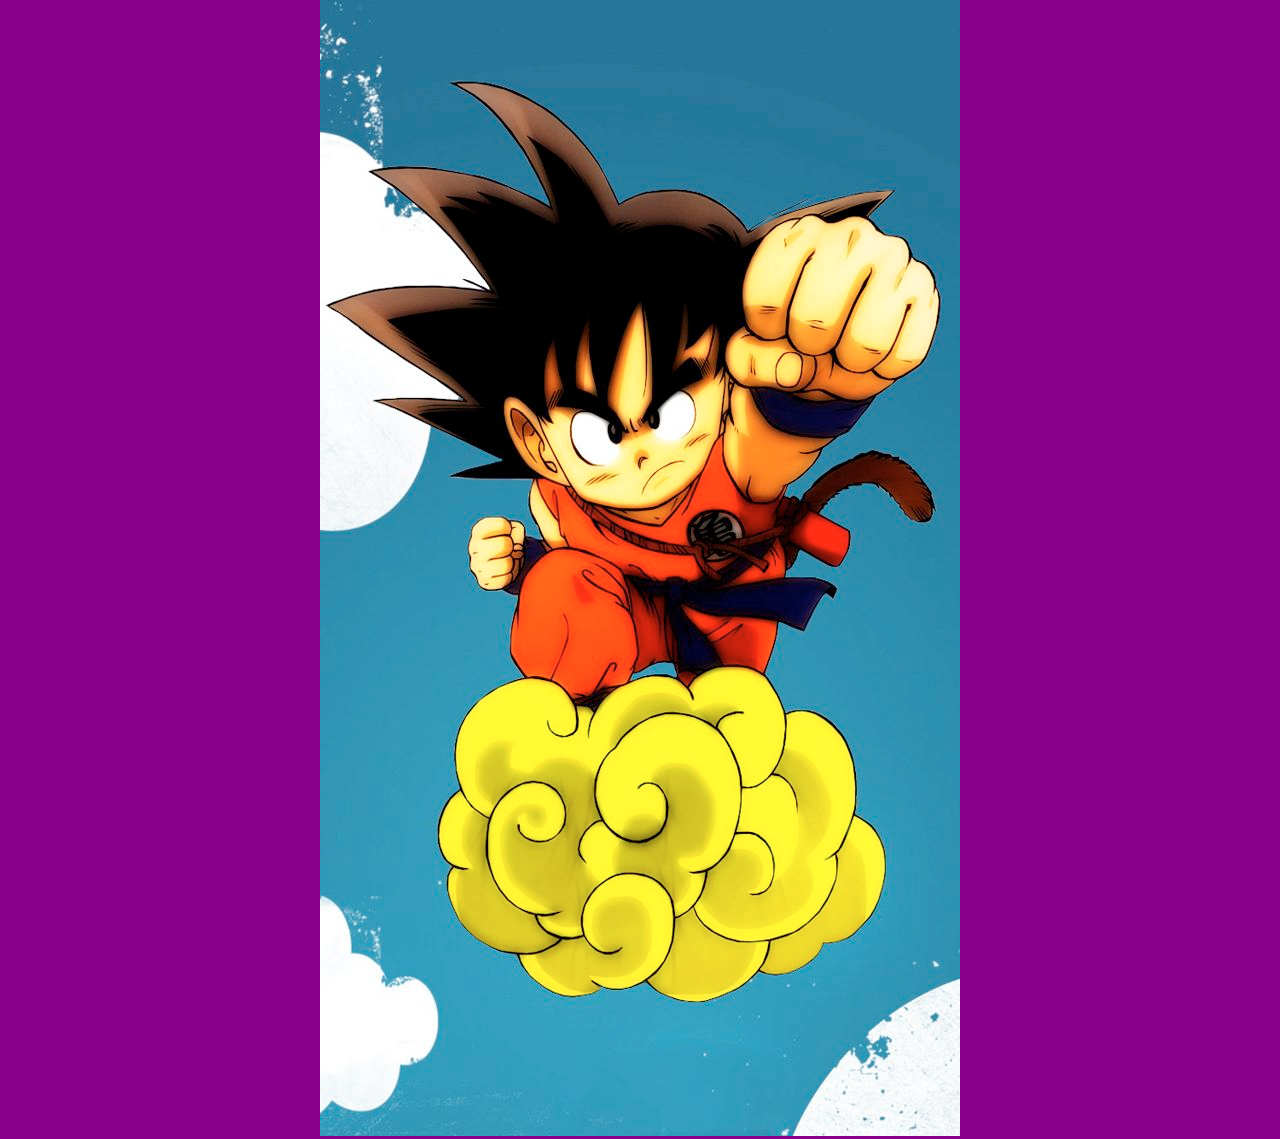
<file: www/home.html>
<!DOCTYPE html>
<!--
    Copyright (c) 2012-2016 Adobe Systems Incorporated. All rights reserved.

    Licensed to the Apache Software Foundation (ASF) under one
    or more contributor license agreements.  See the NOTICE file
    distributed with this work for additional information
    regarding copyright ownership.  The ASF licenses this file
    to you under the Apache License, Version 2.0 (the
    "License"); you may not use this file except in compliance
    with the License.  You may obtain a copy of the License at

    http://www.apache.org/licenses/LICENSE-2.0

    Unless required by applicable law or agreed to in writing,
    software distributed under the License is distributed on an
    "AS IS" BASIS, WITHOUT WARRANTIES OR CONDITIONS OF ANY
     KIND, either express or implied.  See the License for the
    specific language governing permissions and limitations
    under the License.
-->
<html>

<head>
    <meta charset="utf-8" />
    <meta name="format-detection" content="telephone=no" />
    <meta name="msapplication-tap-highlight" content="no" />
    <meta name="viewport" content="user-scalable=no, initial-scale=1, maximum-scale=1, minimum-scale=1, width=device-width" />
    <!-- This is a wide open CSP declaration. To lock this down for production, see below. -->
    <meta http-equiv="Content-Security-Policy" content="default-src * 'unsafe-inline'; style-src 'self' 'unsafe-inline'; media-src *" />
    <!-- Good default declaration:
    * gap: is required only on iOS (when using UIWebView) and is needed for JS->native communication
    * https://ssl.gstatic.com is required only on Android and is needed for TalkBack to function properly
    * Disables use of eval() and inline scripts in order to mitigate risk of XSS vulnerabilities. To change this:
        * Enable inline JS: add 'unsafe-inline' to default-src
        * Enable eval(): add 'unsafe-eval' to default-src
    * Create your own at http://cspisawesome.com
    -->
    <!-- <meta http-equiv="Content-Security-Policy" content="default-src 'self' data: gap: 'unsafe-inline' https://ssl.gstatic.com; style-src 'self' 'unsafe-inline'; media-src *" /> -->

   <link rel="stylesheet" type="text/css" href="css/index.css" /> 
    <title>Hello to the World</title>
</head>

<body>
    <div>
        <center><img src= "img/goku.jpg"></center>

    </div>


   
</body>

</html>

<sc
</file>
<file: www/css/index.css>
/*
 * Licensed to the Apache Software Foundation (ASF) under one
 * or more contributor license agreements.  See the NOTICE file
 * distributed with this work for additional information
 * regarding copyright ownership.  The ASF licenses this file
 * to you under the Apache License, Version 2.0 (the
 * "License"); you may not use this file except in compliance
 * with the License.  You may obtain a copy of the License at
 *
 * http://www.apache.org/licenses/LICENSE-2.0
 *
 * Unless required by applicable law or agreed to in writing,
 * software distributed under the License is distributed on an
 * "AS IS" BASIS, WITHOUT WARRANTIES OR CONDITIONS OF ANY
 * KIND, either express or implied.  See the License for the
 * specific language governing permissions and limitations
 * under the License.
 */
* {
    -webkit-tap-highlight-color: rgba(0,0,0,0); /* make transparent link selection, adjust last value opacity 0 to 1.0 */
}

body {
    -webkit-touch-callout: none;                /* prevent callout to copy image, etc when tap to hold */
    -webkit-text-size-adjust: none;             /* prevent webkit from resizing text to fit */
    -webkit-user-select: none;                  /* prevent copy paste, to allow, change 'none' to 'text' */
    background-color:	#8B008B;
 

    background-attachment:fixed;
    font-family:'HelveticaNeue-Light', 'HelveticaNeue', Helvetica, Arial, sans-serif;
    font-size:12px;
    height:100%;
    margin:0px;
    padding:0px;
    text-transform:uppercase;
    width:100%;
}

/* Portrait layout (default) */
.app {
    background:url(../img/logo.png) no-repeat center top; /* 170px x 200px */
    position:absolute;             /* position in the center of the screen */
    left:50%;
    top:50%;
    height:50px;                   /* text area height */
    width:225px;                   /* text area width */
    text-align:center;
    padding:180px 0px 0px 0px;     /* image height is 200px (bottom 20px are overlapped with text) */
    margin:-115px 0px 0px -112px;  /* offset vertical: half of image height and text area height */
                                   /* offset horizontal: half of text area width */
}

/* Landscape layout (with min-width) */
@media screen and (min-aspect-ratio: 1/1) and (min-width:400px) {
    .app {
        background-position:left center;
        padding:75px 0px 75px 170px;  /* padding-top + padding-bottom + text area = image height */
        margin:-90px 0px 0px -198px;  /* offset vertical: half of image height */
                                      /* offset horizontal: half of image width and text area width */
    }
}

h1 {
    font-size:24px;
    font-weight:normal;
    margin:0px;
    overflow:visible;
    padding:0px;
    text-align:center;
}

.event {
    border-radius:4px;
    -webkit-border-radius:4px;
    color:#FFFFFF;
    font-size:12px;
    margin:0px 30px;
    padding:2px 0px;
}

.event.listening {
    background-color:#333333;
    display:block;
}

.event.received {
    background-color:#4B946A;
    display:none;
}

@keyframes fade {
    from { opacity: 1.0; }
    50% { opacity: 0.4; }
    to { opacity: 1.0; }
}
 
@-webkit-keyframes fade {
    from { opacity: 1.0; }
    50% { opacity: 0.4; }
    to { opacity: 1.0; }
}
 
.blink {
    animation:fade 3000ms infinite;
    -webkit-animation:fade 3000ms infinite;
}
</file>
